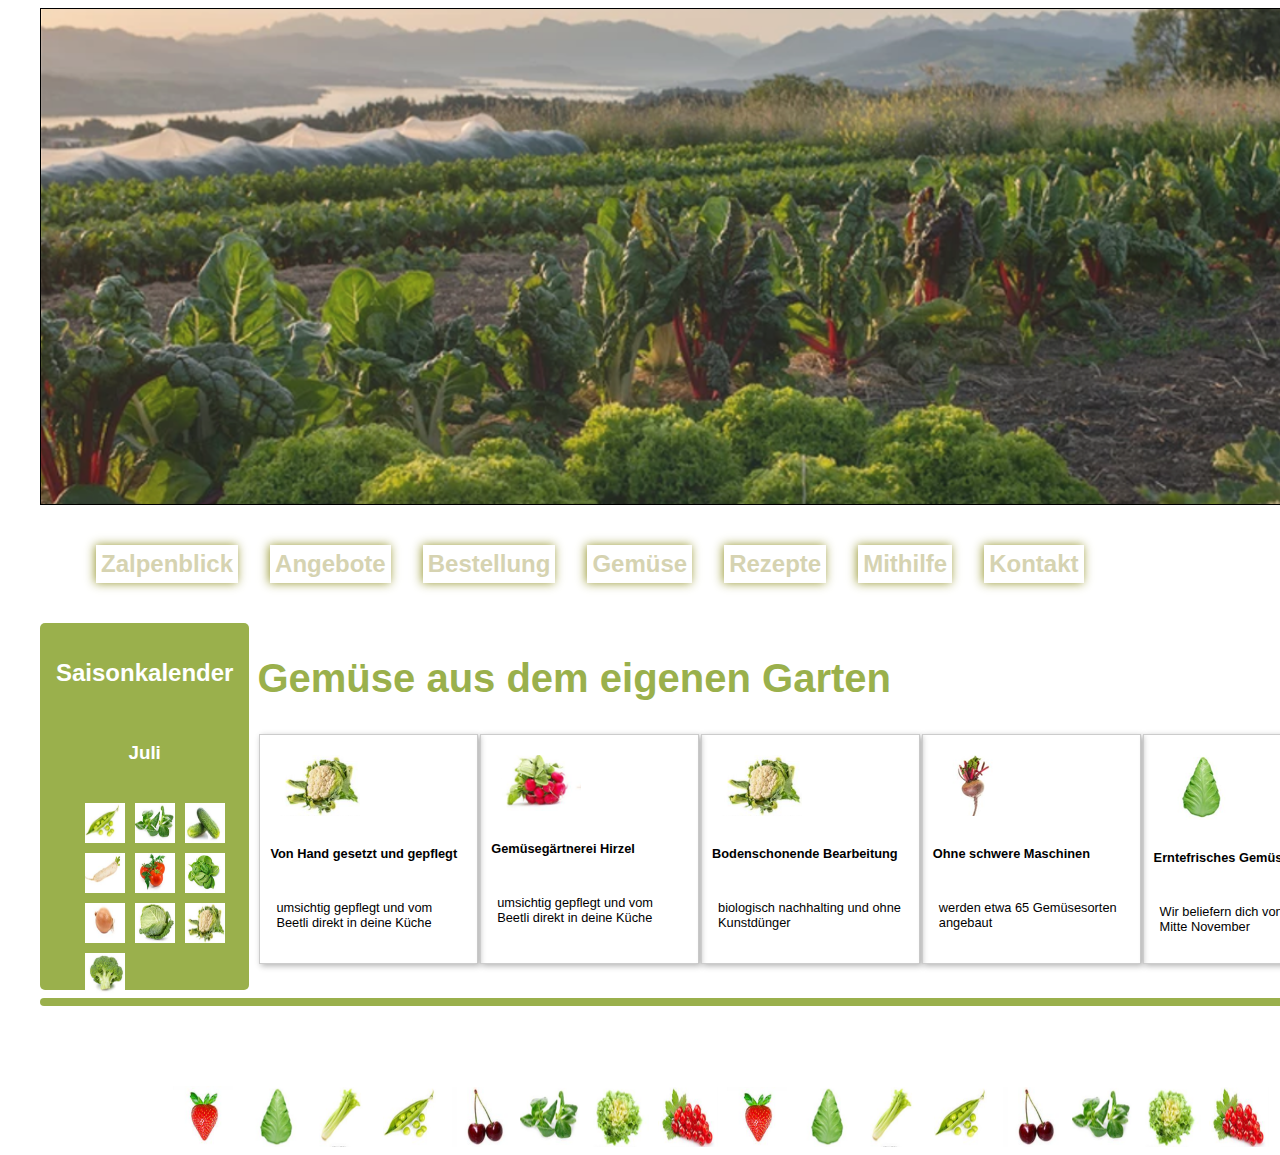
<file: docs/index.html>
<!DOCTYPE html>
<html lang="en">
<head>
    <meta charset="UTF-8">
    <meta http-equiv="X-UA-Compatible" content="IE=edge">
    <meta name="viewport" content="width=device-width, initial-scale=1.0">
    <link rel="stylesheet" href="css-grid-960px-12cols-responsive.css">
    <title>Zalpenblick Hof</title>
</head>
<body>
    <div class="grid-container">

      <div class="hero bordered">      
          <!-- <img class="logo img-logo" src="./assets/img/zalpenblick/zalpenblick-hoft-von-unten-1.jpg"  alt="Hof von unten">
          <img  class="banner img-hero" src="./assets/img/zalpenblick/zalpenblick-blick-ueber-beete-in-berge-gross-bottom.png" alt="Zalpenblick Panorama"> -->
          <img class="logo img-logo" src="./assets/img/zalpenblick/zalpenblick-blick-ueber-beete-in-berge-gross-middle.png"  alt="Hof von unten">
          <!-- <img  class="banner img-hero" src="./assets/img/zalpenblick/zalpenblick-blick-ueber-beete-in-berge-gross-bottom.png" alt="Zalpenblick Panorama"> -->
 
        </div>
       
      <ul class="navigation"> 
        <li class="grow"><a href="">Zalpenblick</a></li>
        <li class="grow"><a href="">Angebote</a></li>
        <li class="grow"><a href="">Bestellung</a></li>
        <li class="grow"><a href="">Gemüse</a></li>
        <li class="grow"><a href="">Rezepte</a></li>
        <li class="grow"><a href="">Mithilfe</a></li>
        <li class="grow"><a href="">Kontakt</a></li>
      </ul>
        
        <div class="main">
            <h2 class="main-title">Gemüse aus dem eigenen Garten</h2>
            <main class="cards">
                <article class="card">
                  <img src="./assets/img/saison/blumenkohl.png" alt="Sample photo">
                  <div class="text">
                    <p>Von Hand gesetzt und gepflegt</p>
                    <p>umsichtig gepflegt und vom Beetli direkt in deine Küche</p>
                    <!-- <button>Here's why</button> -->
                  </div>
                </article>
                <article class="card">
                  <img src="./assets/img/saison/radischen-1.png" alt="Sample photo">
                  <div class="text">
                    <p>Gemüsegärtnerei Hirzel</p>
                    <p>umsichtig gepflegt und vom Beetli direkt in deine Küche</p>
                    <!-- <button>Here's why</button> -->
                  </div>
                </article>
                <article class="card">
                  <img src="./assets/img/saison/blumenkohl.png" title="Blumenkohl"  alt="Blumenkohl">
                  <div class="text">
                    <p>Bodenschonende Bearbeitung</p>
                    <p>biologisch nachhalting und ohne Kunstdünger</p>
                    <!-- <button>Here's why</button> -->
                  </div>
                </article>
                <article class="card">
                  <img src="./assets/img/saison/rotebeete.png" title="Randen"  alt="Randen">
                  <div class="text">
                    <p>Ohne schwere Maschinen</p>
                    <p>werden etwa 65 Gemüsesorten angebaut</p>
                    <!-- <button>Here's why</button> -->
                  </div>
                </article>
                <article class="card">
                  <img src="./assets/img/saison/spitzkohl.png" title="Spitzkohl" alt="Spitzkohl">
                  <div class="text">
                    <p>Erntefrisches Gemüse</p>
                    <p>Wir beliefern dich von Juni bis Mitte November</p>
                    <!-- <button>Here's why</button> -->
                  </div>
                </article>
            </main>
        </div>

        <div class="sidebar">
            <h2>Saisonkalender</h2>
            <h3>Juli</h3>
            <ul>
                <li><img src="./assets/img/saison/erbsen.png" alt="" title=""></li>
                <li><img src="./assets/img/saison/feldsalat.png" alt="" title=""></li>
                <li><img src="./assets/img/saison/gurken.png" alt="" title=""></li>
                <li><img src="./assets/img/saison/rettich.png" alt="" title=""></li>
                <li><img src="./assets/img/saison/tomaten.png" alt="" title=""></li>
                <li><img src="./assets/img/saison/spinat.png" alt="" title=""></li>
                <li><img src="./assets/img/saison/zwiebeln-1.png" alt="" title=""></li>
                <li><img src="./assets/img/saison/wirsing.png" alt="" title=""></li>
                <li><img src="./assets/img/saison/blumenkohl.png" alt="" title=""></li>
                <li><img src="./assets/img/saison/brokkoli.png" alt="" title=""></li>
            </ul>
        </div>
    
        <div class="footer">
            <h2>Vielfalt statt Einfalt</h2>
            <ul>
                <li style="border: 1px solid white; margin-right: 2px;"><img src="./assets/img/beeren/erdbeeren.png" alt="Erdbeeren"></li>
                <li><img src="./assets/img/saison/spitzkohl.png" alt="Spitzhkohl"></li>
                <li><img src="./assets/img/saison/sellerie.png" alt="Sellerie"></li>
                <li><img src="./assets/img/saison/erbsen.png" alt="Erbsen"></li>
                <li><img src="./assets/img/beeren/kirschen.png" alt="Kirschen"></li>
                <li><img src="./assets/img/saison/feldsalat.png" alt="Feldsalat"></li>
                <li><img src="./assets/img/saison/endivien.png" alt="Endivien"></li>
                <li><img src="./assets/img/beeren/johannisbeeren.png" alt="Johannisbeeren"></li>
                <li><img src="./assets/img/beeren/erdbeeren.png" alt="Erdbeeren"></li>
                <li><img src="./assets/img/saison/spitzkohl.png" alt="Spitzhkohl"></li>
                <li><img src="./assets/img/saison/sellerie.png" alt="Sellerie"></li>
                <li><img src="./assets/img/saison/erbsen.png" alt="Erbsen"></li>
                <li><img src="./assets/img/beeren/kirschen.png" alt="Kirschen"></li>
                <li><img src="./assets/img/saison/feldsalat.png" alt="Feldsalat"></li>
                <li><img src="./assets/img/saison/endivien.png" alt="Endivien"></li>
                <li><img src="./assets/img/beeren/johannisbeeren.png" alt="Johannisbeeren"></li>
            </ul>
        </div>
    </div>
</body>
</html>
</file>
<file: docs/css-grid-960px-12cols-responsive.css>
:root {
    --main-radius: 5px;
    --main-padding: 0px;
    --color-primary-100 : rgb(154,176,76);
    --color-primary-200 : rgb(154, 241, 50);
    --color-primary-300 : #ccc99e;
    --color-secondary-100: rgb(228, 166, 51);
    --color-secondary-200: rgb(233, 195, 126);
    --color-secondary-300: rgb(209, 197, 174);
  }
  
  body {
    font-family: "Inter", sans-serif;
    /* background-color: var(--color-primary-200); */
  }
  
  .bordered {
    border: 1px solid black;
  }
  
  .bordered-red {
    border: 1px solid red;
  }
  .bordered-blue {
    border: 1px solid blue;
  }
  
  .ease-all { 
    transition: all .2s ease-in-out;
   }
  
   /* .grow:hover { 
    transform: scale(1.2, 1.2); color: orange
  } */

  /* img {
    width: 100%;
    height: 100%;
} */

ul {
    list-style: none;
}
li {
    display: inline-block;
    text-align: left;
    color: var(--color-primary-100);
}
p {
    font-weight: normal;

  }

 /* cards        */ 
 .cards {
  display: flex;
  flex-wrap: wrap;
  align-items: stretch;
  margin-bottom: 10px;
}
.card {
  flex: 1 1 165px;
  flex-direction: column;
  margin-left: 2px;
  justify-content: center;
  align-items: center;
  border: 1px solid #ccc;
  box-shadow: 2px 2px 6px 0px  rgba(0,0,0,0.3);
} 
.card img {
  margin: 20px;
  max-width: 80px;
  max-height: 100px;
}

.card .text  p {
  padding: 1rem;
  text-align: left;
  font-size: .8rem;
}
.card .text  p:nth-child(1) {
  padding: 10px;
  font-weight: bold;
  text-align: left;
}
.card .text > button {
  background: gray;
  border: 0;
  color: white;
  padding: 10px;
  width: 100%;
  }

.main-title {
  color: var(--color-primary-100);
  font-size: 2.5rem;
}
.main-text {

    text-align: left;
}
  .grid-container {
    display: grid;
    height: 100vh;
    max-width: 1200px;
    margin: 0 auto;
    grid-template-columns: 1fr 1fr 1fr 1fr minmax(90%,1fr);
    grid-template-rows: 1fr .8fr 2fr 2fr 2fr 1fr 1fr;
    grid-template-areas:
      "ho ho ho ho ho"
      "nv nv nv nv nv"
      "sb mn mn mn mn"
      "sb mn mn mn mn"
      "sb mn mn mn mn"
      "ft ft ft ft ft"
      "ft ft ft ft ft";
    grid-gap: 0.5rem;
    font-weight: 800;

  }
  

  .hero {
      grid-area: ho;
      /* display: flex;
      flex-direction: row;
      flex-wrap: nowrap; */
  }
  .logo{
      grid-row: 1;
      opacity: .9;
      /* flex: 1 1 auto; */
  }
  img {
    display: block;
  }
  .img-hero {
    object-fit: cover;
    height: 35vh;
    width: 150%;
    opacity: .7;
  }
  .img-logo {
    object-fit: cover;
    height: 55vh;
    width: 100%;
  }

  .navigation {
      grid-area: nv;
      display: flex;
      flex-wrap: wrap;
      align-content: flex-start;

  }
  .main {
    /* background: #84ffff; */
    grid-area: mn;
    grid-row: 3 / 4;
    border-radius: var(--main-radius);
    padding-top: var(--main-padding);
  }
  
  .sidebar {
    grid-area: sb;
    display: flex;
    /* height: 88vh; */
    flex-direction: column;
    align-items: center;
    /* width: min-content; */
    background: var(--color-primary-100);
    border-radius: var(--main-radius);
    padding-top: var(--main-padding);
  }
  .sidebar ul {
    display: flex;
    flex-direction: row;
    flex-wrap: wrap;

  }
  .sidebar h2 {
    padding:1rem;
  }
  .sidebar img {
    height: 40px;
    width: 40px;
    margin: 5px;
    /* margin-left: -40px; */
  }
  .sidebar h2,h3 {
    color: white;
  }

  
  .footer {
    grid-area: ft;
    display: flex;
    flex-direction: column;
    align-items: center;
    font-size: 2rem;
    color: white;
    background: var(--color-primary-100);
    border-radius: var(--main-radius);
    /* padding-top: var(--main-padding); */
  }
  .footer h2 {
    margin: 0;
  }

  .footer img {
    width: 60px;
    height: 60px;
  }

  a {
    text-align: center;
    display: block;
    opacity: .8;
    font-family: inherit;
    font-size: 1.5rem;
    text-decoration: none;
    font-weight: bold;
    margin: 1rem;
    color: var(--color-primary-300);
    box-shadow: 0 0, -1px 0 .4em olive;
    padding: 5px;
  }
  a:hover {
    transform: scale(1.5)
  }
  
  @media only screen and (max-width: 550px) {
    .container {
      grid-template-columns: 1fr;
      grid-template-rows: 0.4fr 0.4fr 2.2fr 1.2fr 1.2fr 1.2fr 1fr;
      grid-template-areas:
        "lo"
        "ba"
        "nv"
        "sb"
        "mn"
        "ft";
    }
  }
</file>
